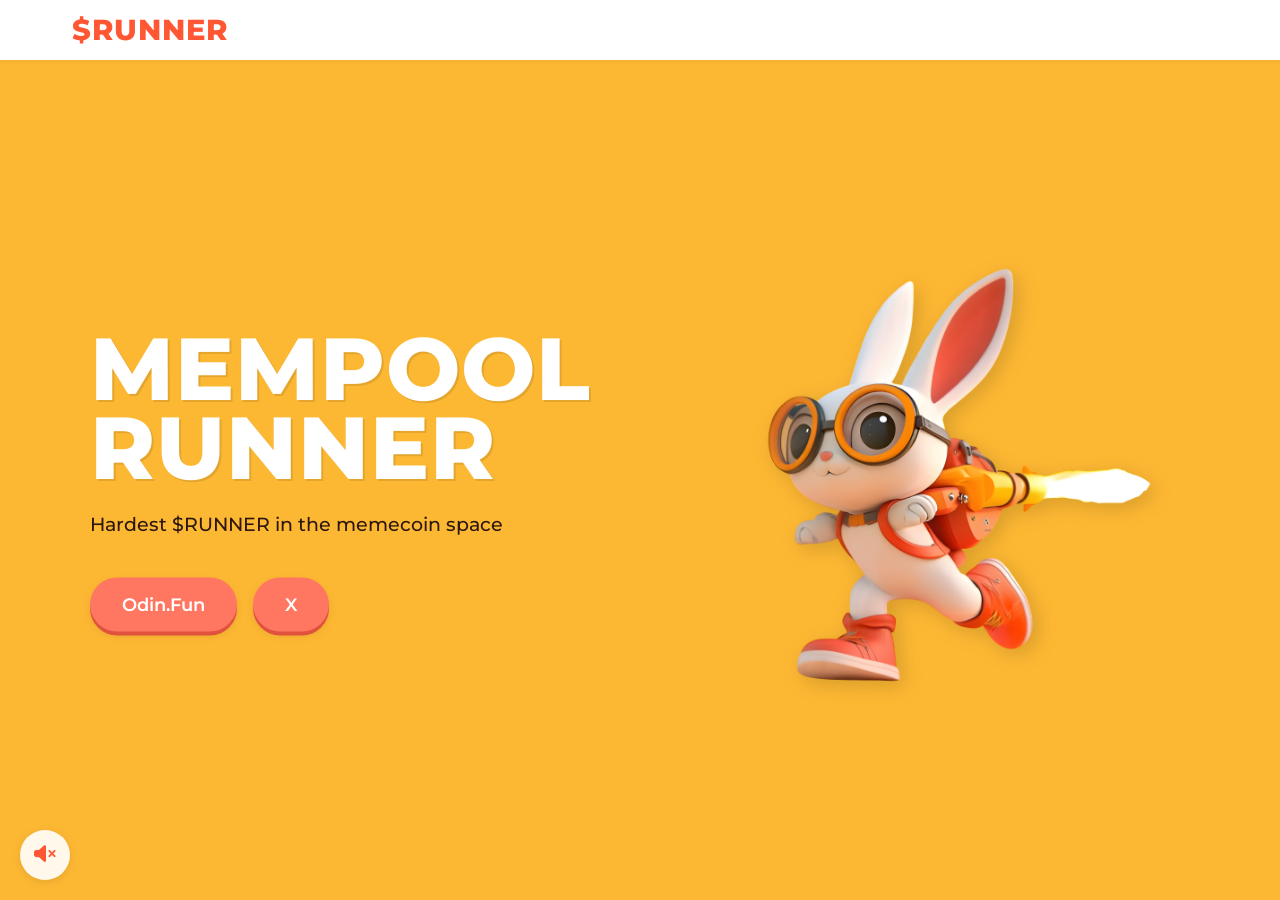
<file: index.html>
<!DOCTYPE html>
<html lang="en">
<head>
    <meta charset="UTF-8">
    <meta name="viewport" content="width=device-width, initial-scale=1.0">
    <title>RUNNER - Mempool Runner</title>
    <link rel="stylesheet" href="css/style.css">
    <link href="https://fonts.googleapis.com/css2?family=Outfit:wght@400;600;700;800&family=Montserrat:wght@400;500;600;700;800&display=swap" rel="stylesheet">
    <link rel="stylesheet" href="https://cdnjs.cloudflare.com/ajax/libs/font-awesome/6.4.0/css/all.min.css">
    <link rel="icon" href="favicon-temp.png" type="image/png">
</head>
<body>
    <div class="main-container">
        <nav class="navbar">
            <div class="nav-content">
                <div class="nav-logo">$RUNNER</div>
            </div>
        </nav>

        <div class="content-area">
            <section id="hero" class="section hero active">
                <img src="./logo.png" alt="Rocket Rabbit Logo" class="logo" onload="console.log('Logo loaded successfully')" onerror="console.error('Failed to load logo:', this.src)">
                <div class="hero-content">
                    <h1 class="hero-title">
                        <span>MEMPOOL</span>
                        <span>RUNNER</span>
                    </h1>
                    <p class="tagline">Hardest $RUNNER in the memecoin space</p>
                    <div class="hero-buttons">
                        <a href="https://odin.fun/token/2dwh" target="_blank" class="cta-button">Odin.Fun</a>
                        <a href="https://x.com/mempoolrunner" target="_blank" class="cta-button">X</a>
                    </div>
                </div>
            </section>
        </div>
        
        <!-- Audio controls -->
        <div class="audio-controls">
            <button id="audioToggle"><i class="fas fa-volume-mute"></i></button>
        </div>
    </div>

    <!-- Hidden YouTube iframe for audio -->
    <div id="youtubePlayer" style="position: absolute; left: -9999px; top: -9999px;">
        <iframe id="ytplayer" width="1" height="1" src="https://www.youtube.com/embed/eFZCYrTT9PA?enablejsapi=1" frameborder="0" allow="accelerometer; autoplay; encrypted-media; gyroscope; picture-in-picture" allowfullscreen></iframe>
    </div>

    <script>
        document.addEventListener('DOMContentLoaded', function() {
            const audioToggle = document.getElementById('audioToggle');
            let player;
            let isPlaying = false;
            
            // YouTube API
            window.onYouTubeIframeAPIReady = function() {
                player = new YT.Player('ytplayer', {
                    events: {
                        'onReady': onPlayerReady
                    }
                });
            }
            
            function onPlayerReady(event) {
                // Player is ready
                player.setVolume(70); // Set volume to 70%
            }
            
            // Load YouTube API
            const tag = document.createElement('script');
            tag.src = "https://www.youtube.com/iframe_api";
            const firstScriptTag = document.getElementsByTagName('script')[0];
            firstScriptTag.parentNode.insertBefore(tag, firstScriptTag);
            
            // Audio toggle functionality
            audioToggle.addEventListener('click', function() {
                const icon = audioToggle.querySelector('i');
                
                if (!isPlaying) {
                    // Play music
                    if (player && player.playVideo) {
                        player.playVideo();
                    }
                    isPlaying = true;
                    icon.classList.remove('fa-volume-mute');
                    icon.classList.add('fa-volume-up');
                } else {
                    // Pause music
                    if (player && player.pauseVideo) {
                        player.pauseVideo();
                    }
                    isPlaying = false;
                    icon.classList.remove('fa-volume-up');
                    icon.classList.add('fa-volume-mute');
                }
            });
        });
    </script>
</body>
</html>
</file>
<file: css/style.css>
:root {
    --primary: #FDB833;
    --secondary: #FF5733;
    --background: #FFFFFF;
    --text: #2C1810;
    --accent: #8B4513;
    --cream: #FFF5E6;
    --button-color: #FF7761;
    --button-shadow: #E0523E;
}

* {
    margin: 0;
    padding: 0;
    box-sizing: border-box;
    font-family: 'Montserrat', sans-serif;
}

html, body {
    height: 100%;
    overflow: hidden;
    background-color: var(--primary);
    color: var(--text);
    line-height: 1.6;
}

/* Main Content Area */
.main-container {
    height: 100vh;
    display: flex;
    flex-direction: column;
}

/* Navigation */
.navbar {
    background: #FFFFFF;
    padding: 0.5rem 0;
    width: 100%;
    z-index: 1000;
    box-shadow: 0 2px 5px rgba(0, 0, 0, 0.05);
    height: 60px;
}

.nav-content {
    max-width: 1200px;
    margin: 0 auto;
    display: flex;
    justify-content: flex-start;
    align-items: center;
    padding: 0 2rem;
    height: 100%;
}

.nav-logo {
    font-size: 1.8rem;
    font-weight: 800;
    color: #FF5733;
    text-align: left;
    letter-spacing: 1px;
}

.nav-logo span {
    color: #FF5733;
    position: relative;
    display: inline-block;
}

/* Content Area */
.content-area {
    flex: 1;
    overflow: hidden;
    position: relative;
}

/* Section Styles */
.section {
    position: absolute;
    top: 0;
    left: 0;
    width: 100%;
    height: 100%;
    display: block;
    padding: 0;
    opacity: 1;
    pointer-events: all;
}

.section.active {
    opacity: 1;
    pointer-events: all;
    z-index: 10;
}

/* Hero Section */
.hero {
    background: var(--primary);
    position: relative;
    overflow: hidden;
    display: flex;
    flex-direction: column;
    justify-content: center;
    height: 100%;
}

.hero-content {
    position: absolute;
    top: 50%;
    left: 7%;
    transform: translateY(-50%);
    z-index: 2;
    max-width: 600px;
}

.hero-title {
    font-size: 5.5rem;
    color: #FFFFFF;
    margin-bottom: 1.5rem;
    line-height: 0.9;
    text-shadow: 2px 2px 0 rgba(0,0,0,0.1);
    font-weight: 800;
    letter-spacing: 1px;
    font-family: 'Outfit', sans-serif;
}

.hero-title span {
    display: block;
    position: relative;
}

.tagline {
    font-size: 1.2rem;
    margin-bottom: 2.5rem;
    color: #2C1810;
    max-width: 500px;
    font-weight: 500;
    line-height: 1.4;
}

.hero-mascot {
    position: absolute;
    right: 10%;
    top: 50%;
    transform: translateY(-50%);
    max-width: 35%;
    max-height: 75vh;
    object-fit: contain;
    filter: drop-shadow(5px 5px 10px rgba(0, 0, 0, 0.15));
}

.logo {
    position: absolute;
    right: 10%;
    top: 50%;
    transform: translateY(-50%);
    max-width: 35%;
    max-height: 75vh;
    object-fit: contain;
    filter: drop-shadow(5px 5px 10px rgba(0, 0, 0, 0.15));
    animation: float 3s ease-in-out infinite;
    image-rendering: -webkit-optimize-contrast;
    image-rendering: crisp-edges;
    will-change: transform;
    transition: none; /* Prevent any transitions that could cause size jumping */
}

@keyframes float {
    0% {
        transform: translateY(-50%);
    }
    50% {
        transform: translateY(-45%);
    }
    100% {
        transform: translateY(-50%);
    }
}

.hero-buttons {
    display: flex;
    gap: 1rem;
}

.cta-button {
    display: inline-block;
    padding: 0.8rem 2rem;
    background: var(--button-color);
    color: #FFFFFF;
    text-decoration: none;
    border-radius: 50px;
    font-weight: 600;
    font-size: 1.1rem;
    transition: transform 0.2s, box-shadow 0.2s;
    border: none;
    box-shadow: 0 4px 0 var(--button-shadow), 0 4px 10px rgba(0,0,0,0.1);
    text-align: center;
}

.cta-button:hover {
    transform: translateY(-2px);
    box-shadow: 0 6px 0 var(--button-shadow), 0 6px 15px rgba(0,0,0,0.15);
}

.cta-button:active {
    transform: translateY(2px);
    box-shadow: 0 2px 0 var(--button-shadow), 0 2px 5px rgba(0,0,0,0.1);
}

/* Audio controls */
.audio-controls {
    position: fixed;
    bottom: 20px;
    left: 20px;
    z-index: 100;
}

.audio-controls button {
    width: 50px;
    height: 50px;
    border-radius: 50%;
    background: rgba(255, 255, 255, 0.9);
    border: none;
    display: flex;
    align-items: center;
    justify-content: center;
    font-size: 1.2rem;
    color: var(--secondary);
    cursor: pointer;
    box-shadow: 0 2px 10px rgba(0, 0, 0, 0.1);
    transition: transform 0.2s, box-shadow 0.2s;
}

.audio-controls button:hover {
    transform: scale(1.05);
    box-shadow: 0 4px 15px rgba(0, 0, 0, 0.15);
}

/* Media Queries for Responsive Design */
@media (max-width: 1200px) {
    .hero-title {
        font-size: 5rem;
    }
    
    .hero-mascot, .logo {
        max-width: 38%;
    }
}

@media (max-width: 992px) {
    .hero-title {
        font-size: 4.5rem;
    }
    
    .tagline {
        font-size: 1.1rem;
    }
    
    .hero-mascot, .logo {
        max-width: 40%;
    }
}

@media (max-width: 768px) {
    .hero-content {
        position: relative;
        top: auto;
        left: auto;
        transform: none;
        padding: 2rem;
        text-align: center;
        margin: 0 auto;
        max-width: 100%;
        width: 100%;
        z-index: 5;
        order: 2;
    }
    
    .hero-mascot, .logo {
        position: relative;
        right: auto;
        top: auto;
        transform: none;
        max-width: 70%;
        margin: 2rem auto;
        display: block;
        animation: none;
        order: 1;
    }
    
    .hero {
        display: flex;
        flex-direction: column;
        justify-content: flex-start;
        align-items: center;
        padding: 1rem;
        overflow-y: auto;
        height: auto;
        min-height: 100%;
    }
    
    .hero-title {
        font-size: 3.5rem;
        margin-top: 0;
        text-align: center;
    }
    
    .hero-buttons {
        justify-content: center;
        width: 100%;
        margin-bottom: 2rem;
        flex-direction: row;
    }
    
    .audio-controls {
        bottom: 10px;
        left: 10px;
    }
    
    .audio-controls button {
        width: 40px;
        height: 40px;
        font-size: 1rem;
    }
}

@media (max-width: 576px) {
    .hero-title {
        font-size: 2.8rem;
    }
    
    .tagline {
        font-size: 1rem;
        margin-bottom: 2rem;
    }
    
    .cta-button {
        padding: 0.7rem 1.5rem;
        font-size: 1rem;
        width: 45%;
    }
    
    .hero-mascot, .logo {
        max-width: 80%;
    }

    .hero-buttons {
        display: flex;
        gap: 1rem;
        justify-content: center;
        width: 100%;
    }
}

/* iPhone SE and other small screens */
@media (max-width: 375px) {
    .hero-title {
        font-size: 2.3rem;
    }
    
    .hero-buttons {
        flex-direction: row;
        gap: 0.7rem;
        width: 100%;
    }

    .cta-button {
        width: 45%;
        padding: 0.7rem 0.5rem;
    }

    .content-area {
        overflow-y: auto;
    }
}

/* For very tall screens to prevent scrolling */
@media (min-height: 800px) and (min-width: 992px) {
    .hero-mascot {
        max-height: 70vh;
    }
}

/* For very short screens */
@media (max-height: 600px) and (min-width: 768px) {
    .hero-title {
        font-size: 3.5rem;
        margin-bottom: 1rem;
    }
    
    .tagline {
        margin-bottom: 1.5rem;
    }
    
    .hero-mascot {
        max-height: 75vh;
    }
}

/* For iPhone screens */
@media only screen and (max-width: 480px) {
    .content-area {
        overflow-y: auto;
    }
    
    .hero {
        display: flex;
        flex-direction: column;
        position: relative;
        height: auto;
        min-height: 100%;
        padding: 1rem;
    }

    .logo {
        position: relative;
        right: auto;
        top: auto;
        transform: none;
        max-width: 70%;
        height: auto;
        margin: 2rem auto;
        animation: none;
        order: 1;
    }
    
    .hero-content {
        position: relative;
        width: 100%;
        top: auto;
        left: auto;
        transform: none;
        padding: 0 1rem;
        text-align: center;
        margin: 0;
        order: 2;
    }
    
    .hero-title {
        font-size: 3rem;
        text-align: center;
        margin-bottom: 1rem;
    }
    
    .tagline {
        text-align: center;
        font-size: 1rem;
        margin: 0 0 1.5rem 0;
    }
    
    .hero-buttons {
        display: flex;
        flex-direction: row;
        justify-content: center;
        align-items: center;
        width: 100%;
        gap: 1rem;
        margin-bottom: 2rem;
    }
    
    .cta-button {
        min-width: 120px;
        width: 45%;
        padding: 0.7rem 1rem;
        font-size: 1rem;
    }
}

/* Remove device-specific media queries that are causing issues */
@media only screen and (device-width: 390px) and (device-height: 844px) {
    /* Remove this entire media query */
}
</file>
